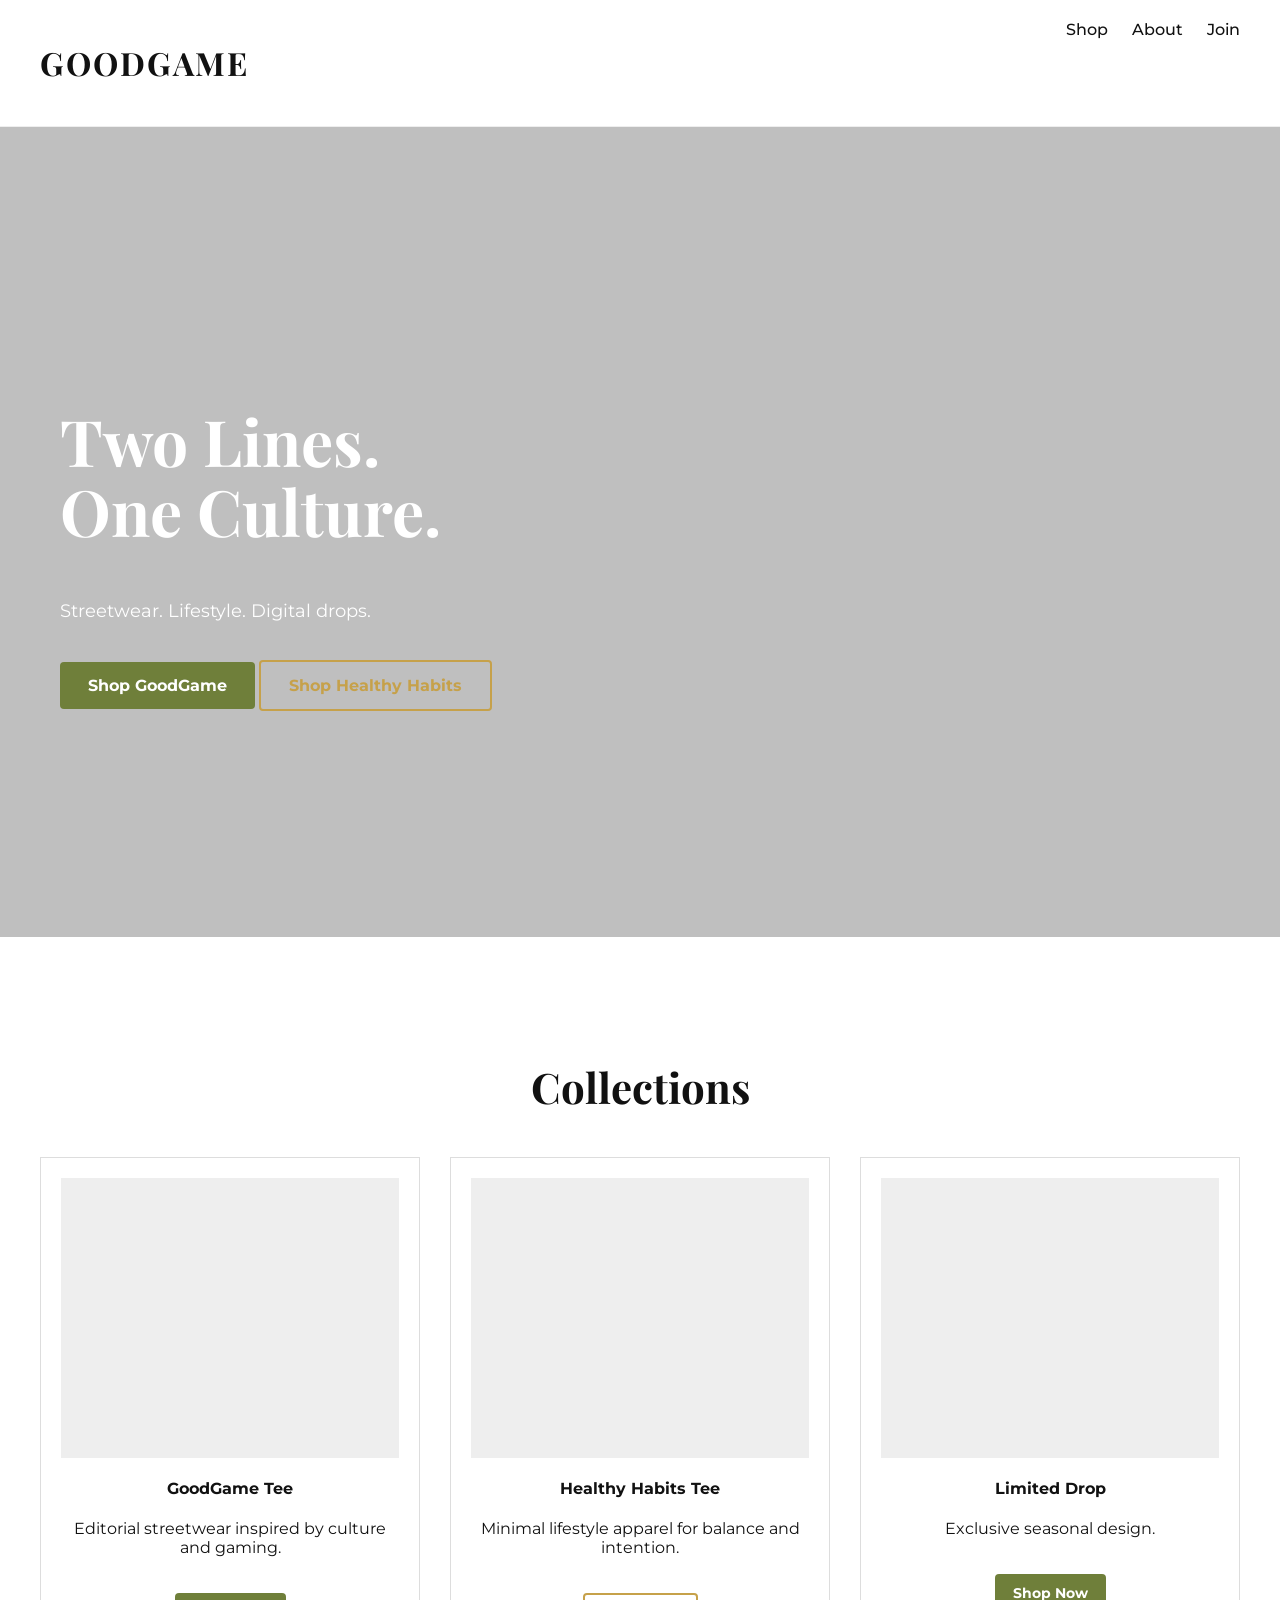
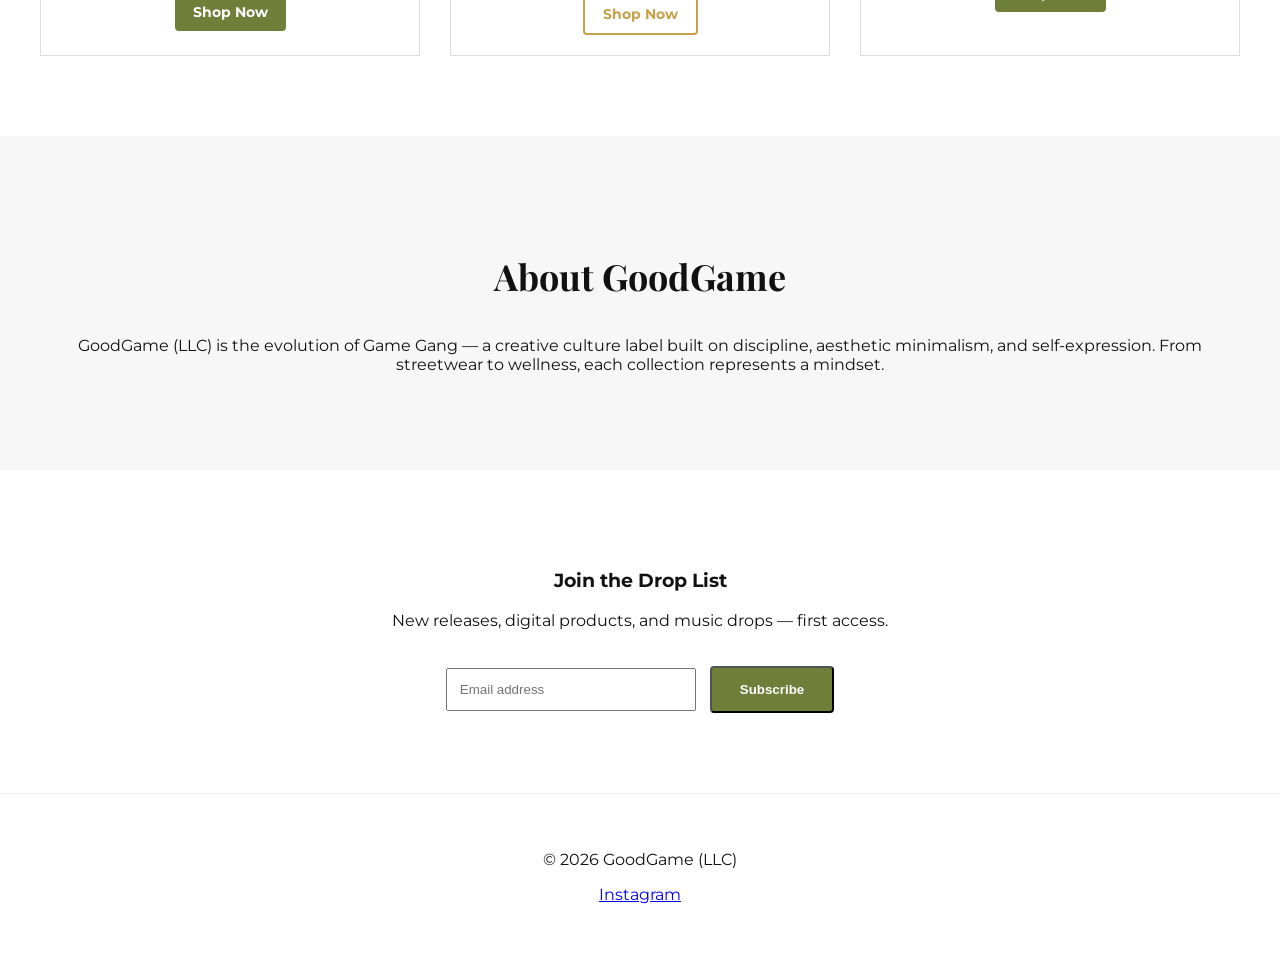
<file: index.html>
<!DOCTYPE html>
<html lang="en">
<head>
  <meta charset="UTF-8" />
  <title>GoodGame (LLC)</title>

  <!-- Google Fonts -->
  <link href="https://fonts.googleapis.com/css2?family=Playfair+Display:wght@400;700&family=Montserrat:wght@300;500;700&display=swap" rel="stylesheet">

  <link rel="stylesheet" href="style.css" />
</head>
<body>

<header class="nav">
  <h1 class="logo">GOODGAME</h1>
  <nav>
    <a href="#shop">Shop</a>
    <a href="#about">About</a>
    <a href="#join">Join</a>
  </nav>
</header>

<!-- HERO -->
<section class="hero">
  <div class="hero-text">
    <h2>Two Lines.<br>One Culture.</h2>
    <p>Streetwear. Lifestyle. Digital drops.</p>
    <div class="hero-buttons">
      <a href="#" class="btn green">Shop GoodGame</a>
      <a href="#" class="btn gold">Shop Healthy Habits</a>
    </div>
  </div>
</section>

<!-- SHOP -->
<section id="shop" class="shop">
  <h3>Collections</h3>

  <div class="products">
    <div class="product">
      <div class="image-placeholder"></div>
      <h4>GoodGame Tee</h4>
      <p>Editorial streetwear inspired by culture and gaming.</p>
      <a href="#" class="btn green small">Shop Now</a>
    </div>

    <div class="product">
      <div class="image-placeholder"></div>
      <h4>Healthy Habits Tee</h4>
      <p>Minimal lifestyle apparel for balance and intention.</p>
      <a href="#" class="btn gold small">Shop Now</a>
    </div>

    <div class="product">
      <div class="image-placeholder"></div>
      <h4>Limited Drop</h4>
      <p>Exclusive seasonal design.</p>
      <a href="#" class="btn green small">Shop Now</a>
    </div>
  </div>
</section>

<!-- ABOUT -->
<section id="about" class="about">
  <h3>About GoodGame</h3>
  <p>
    GoodGame (LLC) is the evolution of Game Gang — a creative culture label built on discipline,
    aesthetic minimalism, and self-expression.  
    From streetwear to wellness, each collection represents a mindset.
  </p>
</section>

<!-- EMAIL -->
<section id="join" class="join">
  <h3>Join the Drop List</h3>
  <p>New releases, digital products, and music drops — first access.</p>

  <form action="mailto:youremail@example.com" method="post">
    <input type="email" placeholder="Email address" required />
    <button class="btn green">Subscribe</button>
  </form>
</section>

<!-- FOOTER -->
<footer>
  <p>© 2026 GoodGame (LLC)</p>
  <p><a href="https://instagram.com/yourhandle" target="_blank">Instagram</a></p>
</footer>

</body>
</html>
</file>
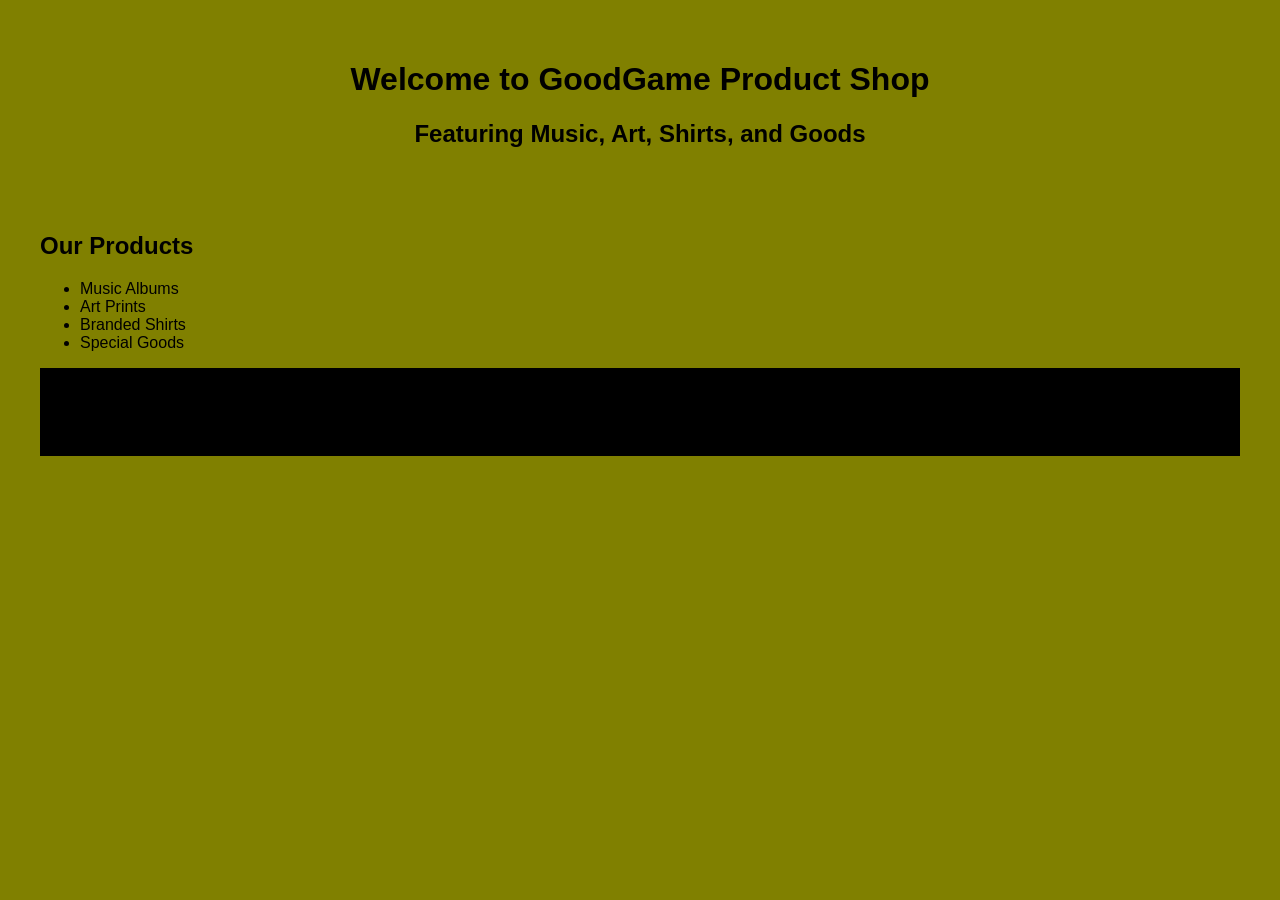
<file: goodgame-shop.html>
<!DOCTYPE html>
<html lang="en">
<head>
    <meta charset="UTF-8">
    <meta name="viewport" content="width=device-width, initial-scale=1.0">
    <title>GoodGame Product Shop</title>
    <style>
        body {
            background-color: olive;
            color: black;
            font-family: Arial, sans-serif;
        }
        header {
            text-align: center;
            padding: 2em;
        }
        section {
            margin: 2em;
        }
        h1, h2 {
            color: black;
        }
        .promotion {
            background-color: black;
            color: olive;
            padding: 10px;
            text-align: center;
        }
    </style>
</head>
<body>
    <header>
        <h1>Welcome to GoodGame Product Shop</h1>
        <h2>Featuring Music, Art, Shirts, and Goods</h2>
    </header>
    <section>
        <h2>Our Products</h2>
        <ul>
            <li>Music Albums</li>
            <li>Art Prints</li>
            <li>Branded Shirts</li>
            <li>Special Goods</li>
        </ul>
        <div class="promotion">
            <h2>Don't miss our drops and special promotions!</h2>
        </div>
    </section>
</body>
</html>
</file>
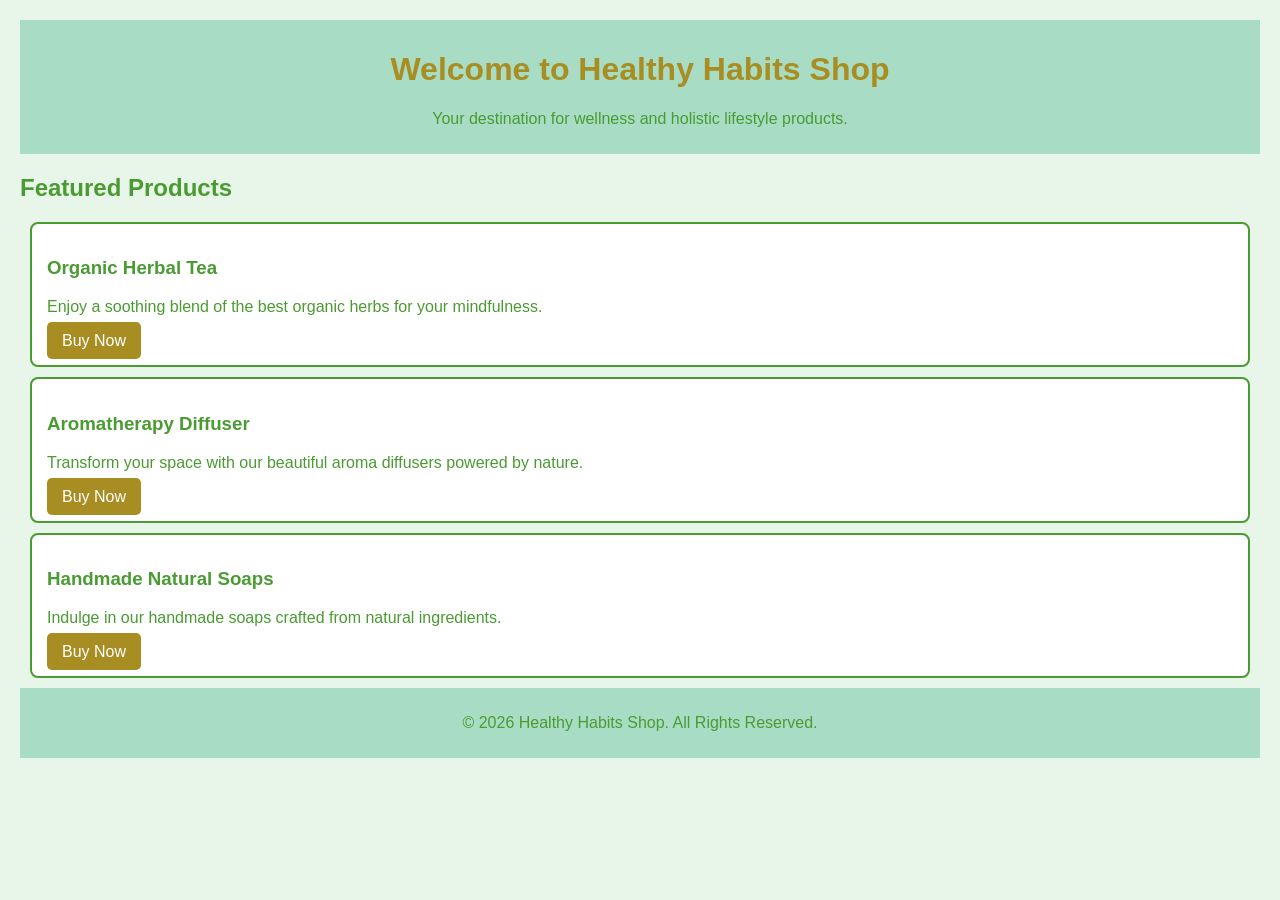
<file: healthy-habits-shop.html>
<!DOCTYPE html>
<html lang="en">
<head>
    <meta charset="UTF-8">
    <meta name="viewport" content="width=device-width, initial-scale=1.0">
    <title>Healthy Habits Shop</title>
    <style>
        body {
            font-family: Arial, sans-serif;
            background-color: #E8F5E9; /* light green background */
            color: #4A9B32; /* dark green text */
            margin: 0;
            padding: 20px;
        }
        h1 {
            color: #A88D22; /* gold */
        }
        header, footer {
            background-color: #A8DCC4; /* soft green */
            padding: 10px;
            text-align: center;
        }
        .product {
            border: 2px solid #4A9B32; /* dark green border */
            border-radius: 8px;
            padding: 15px;
            margin: 10px;
            background-color: #FFFFFF; /* white background for products */
        }
        .button {
            background-color: #A88D22; /* gold button */
            color: white;
            padding: 10px 15px;
            text-decoration: none;
            border-radius: 5px;
        }
        .button:hover {
            background-color: #8A6B1A; /* darker gold on hover */
        }
    </style>
</head>
<body>
    <header>
        <h1>Welcome to Healthy Habits Shop</h1>
        <p>Your destination for wellness and holistic lifestyle products.</p>
    </header>
    <main>
        <section>
            <h2>Featured Products</h2>
            <div class="product">
                <h3>Organic Herbal Tea</h3>
                <p>Enjoy a soothing blend of the best organic herbs for your mindfulness.</p>
                <a href="#" class="button">Buy Now</a>
            </div>
            <div class="product">
                <h3>Aromatherapy Diffuser</h3>
                <p>Transform your space with our beautiful aroma diffusers powered by nature.</p>
                <a href="#" class="button">Buy Now</a>
            </div>
            <div class="product">
                <h3>Handmade Natural Soaps</h3>
                <p>Indulge in our handmade soaps crafted from natural ingredients.</p>
                <a href="#" class="button">Buy Now</a>
            </div>
        </section>
    </main>
    <footer>
        <p>&copy; 2026 Healthy Habits Shop. All Rights Reserved.</p>
    </footer>
</body>
</html>
</file>
<file: style.css>
* {
  box-sizing: border-box;
}

body {
  margin: 0;
  background: #fff;
  color: #111;
  font-family: 'Montserrat', sans-serif;
}

/* NAV */
.nav {
  display: flex;
  justify-content: space-between;
  padding: 20px 40px;
  border-bottom: 1px solid #eee;
}

.logo {
  font-family: 'Playfair Display', serif;
  letter-spacing: 2px;
}

.nav a {
  margin-left: 20px;
  text-decoration: none;
  color: #111;
  font-weight: 500;
}

/* HERO */
.hero {
  height: 90vh;
  background: linear-gradient(rgba(0,0,0,0.25), rgba(0,0,0,0.25)),
              url("https://images.unsplash.com/photo-1520975916090-3105956dac38") center/cover no-repeat;
  display: flex;
  align-items: center;
  padding-left: 60px;
}

.hero-text {
  color: white;
  max-width: 500px;
}

.hero-text h2 {
  font-family: 'Playfair Display', serif;
  font-size: 64px;
  line-height: 1.1;
}

.hero-text p {
  font-size: 18px;
  margin-top: 10px;
}

/* BUTTONS */
.btn {
  display: inline-block;
  padding: 14px 28px;
  margin-top: 20px;
  text-decoration: none;
  font-weight: bold;
  border-radius: 4px;
}

.small {
  padding: 10px 18px;
  font-size: 14px;
}

.green {
  background: #6f7f3a;
  color: white;
}

.gold {
  border: 2px solid #c6a14a;
  color: #c6a14a;
}

/* SHOP */
.shop {
  padding: 80px 40px;
  text-align: center;
}

.shop h3 {
  font-family: 'Playfair Display', serif;
  font-size: 42px;
}

.products {
  display: grid;
  grid-template-columns: repeat(auto-fit,minmax(250px,1fr));
  gap: 30px;
  margin-top: 40px;
}

.product {
  border: 1px solid #ddd;
  padding: 20px;
}

.image-placeholder {
  height: 280px;
  background: #eee;
  margin-bottom: 15px;
}

/* ABOUT */
.about {
  background: #f7f7f7;
  padding: 80px 40px;
  text-align: center;
}

.about h3 {
  font-family: 'Playfair Display', serif;
  font-size: 36px;
}

/* JOIN */
.join {
  padding: 80px 40px;
  text-align: center;
}

.join input {
  padding: 12px;
  width: 250px;
  margin-right: 10px;
}

/* FOOTER */
footer {
  padding: 40px;
  text-align: center;
  border-top: 1px solid #eee;
}

/* MOBILE */
@media (max-width: 768px) {
  .hero {
    padding: 20px;
    text-align: center;
  }

  .hero-text h2 {
    font-size: 44px;
  }
}
</file>
